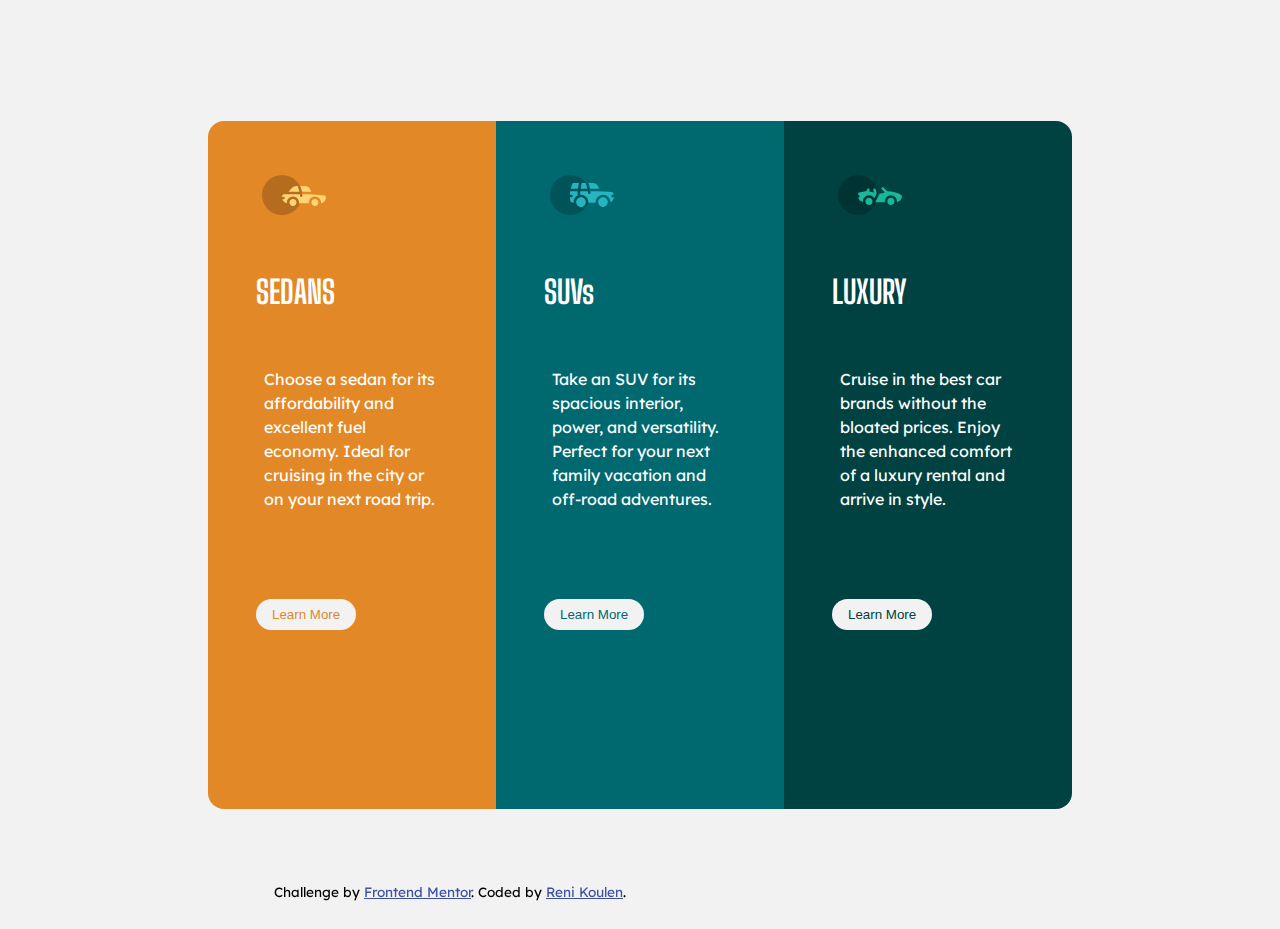
<file: index.html>
<!DOCTYPE html>
<html lang="en">
  <head>
    <meta charset="UTF-8" />
    <meta name="viewport" content="width=device-width, initial-scale=1.0" />

    <link
      rel="icon"
      type="image/png"
      sizes="32x32"
      href="./images/favicon-32x32.png"
    />
    <title>Frontend Mentor | 3-column preview card component</title>
    <link rel="stylesheet" href="styles.css" />
  </head>
  <body>
      <main class="flex-container">
        <div class="sedans cards">
          <img
            src="images/icon-sedans.svg"
            alt="darker circle with a sedan shaped car heading to the right still partially inside the darker circle"
          />
          <h1 class="h1">SEDANS</h1>
          <p>
            Choose a sedan for its affordability and excellent fuel economy.
            Ideal for cruising in the city or on your next road trip.
          </p>
          <button class="sedans-btn">Learn More</button>
        </div>
        <div class="suvs cards">
          <img
            src="images/icon-suvs.svg"
            alt="darker circle with a SUV shaped car heading to the right still partially inside the darker circle"
          />
          <h1 class="h1">SUVs</h1>
          <p>
            Take an SUV for its spacious interior, power, and versatility.
            Perfect for your next family vacation and off-road adventures.
          </p>
          <button class="suvs-btn">Learn More</button>
        </div>

        <div class="luxury cards">
          <img
            src="images/icon-luxury.svg"
            alt="darker circle with a convertible shaped car heading to the right still partially inside the darker circle"
          />
          <h1 class="h1">LUXURY</h1>
          <p>
            Cruise in the best car brands without the bloated prices. Enjoy the
            enhanced comfort of a luxury rental and arrive in style.
          </p>
          <button class="luxury-btn">Learn More</button>
        </div>
      </main>

    <footer class="attribution">
      Challenge by
      <a href="https://www.frontendmentor.io?ref=challenge" target="_blank"
        >Frontend Mentor</a
      >. Coded by <a href="#">Reni Koulen</a>.
    </footer>
  </body>
</html>
</file>
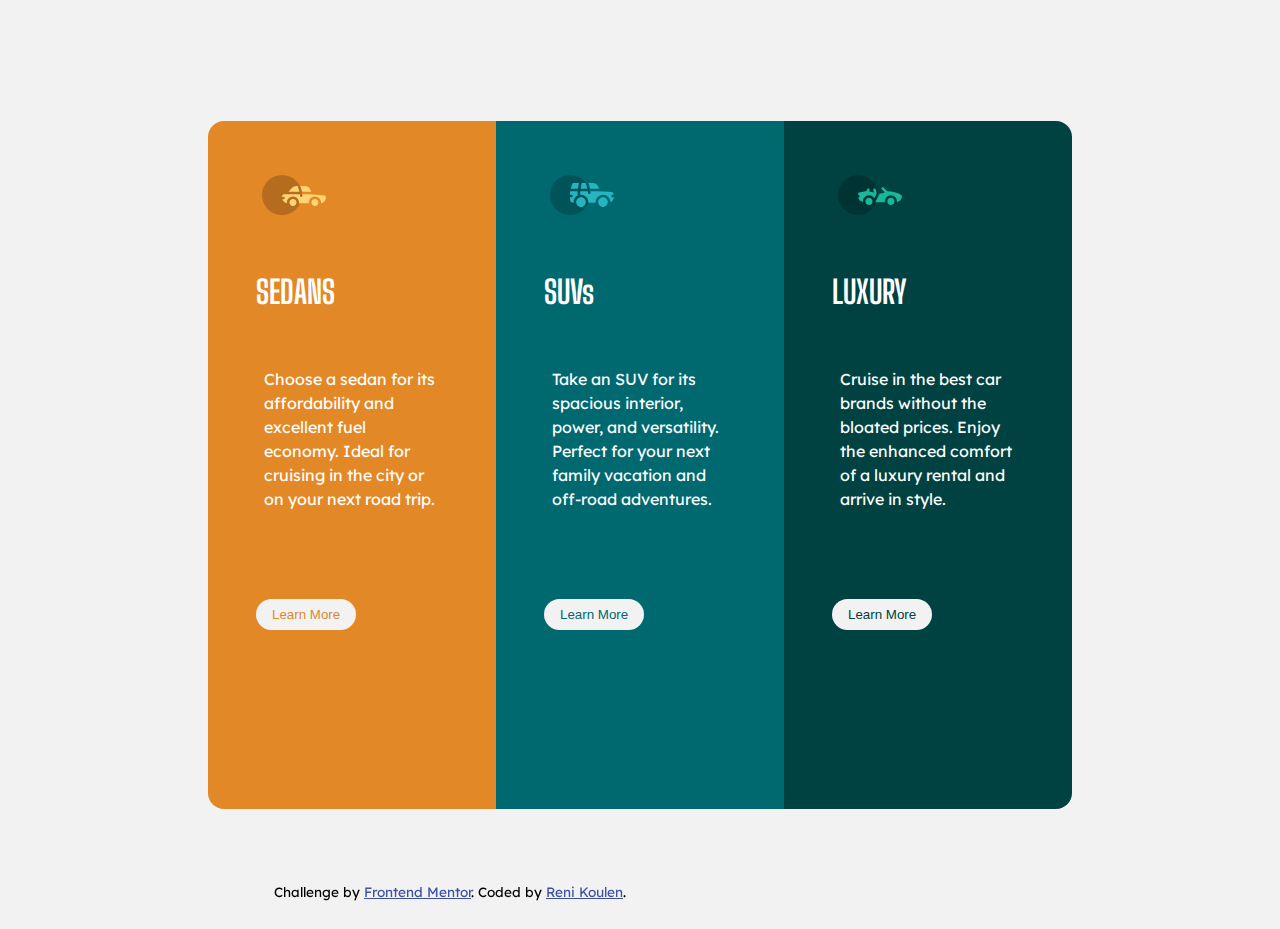
<file: 3-column-preview-card-component-main/index.html>
<!DOCTYPE html>
<html lang="en">
  <head>
    <meta charset="UTF-8" />
    <meta name="viewport" content="width=device-width, initial-scale=1.0" />
    

    <link
      rel="icon"
      type="image/png"
      sizes="32x32"
      href="./images/favicon-32x32.png"
    />

    <title>Frontend Mentor | 3-column preview card component</title>

    <link rel="stylesheet" href="styles.css" />
  </head>
  <body>
      <main class="flex-container">
        <div class="sedans cards">
          <img
            src="images/icon-sedans.svg"
            alt="darker circle with a sedan shaped car heading to the right still partially inside the darker circle"
          />
          <h1 class="h1">SEDANS</h1>
          <p>
            Choose a sedan for its affordability and excellent fuel economy.
            Ideal for cruising in the city or on your next road trip.
          </p>
          <button class="sedans-btn">Learn More</button>
        </div>
        <div class="suvs cards">
          <img
            src="images/icon-suvs.svg"
            alt="darker circle with a SUV shaped car heading to the right still partially inside the darker circle"
          />
          <h1 class="h1">SUVs</h1>
          <p>
            Take an SUV for its spacious interior, power, and versatility.
            Perfect for your next family vacation and off-road adventures.
          </p>
          <button class="suvs-btn">Learn More</button>
        </div>

        <div class="luxury cards">
          <img
            src="images/icon-luxury.svg"
            alt="darker circle with a convertible shaped car heading to the right still partially inside the darker circle"
          />
          <h1 class="h1">LUXURY</h1>
          <p>
            Cruise in the best car brands without the bloated prices. Enjoy the
            enhanced comfort of a luxury rental and arrive in style.
          </p>
          <button class="luxury-btn">Learn More</button>
        </div>
      </main>

    <footer class="attribution">
      Challenge by
      <a href="https://www.frontendmentor.io?ref=challenge" target="_blank"
        >Frontend Mentor</a
      >. Coded by <a href="#">Reni Koulen</a>.
    </footer>
  </body>
</html>
</file>
<file: styles.css>
/* lexend-deca-regular - latin */
@font-face {
  font-display: swap; /* Check https://developer.mozilla.org/en-US/docs/Web/CSS/@font-face/font-display for other options. */
  font-family: "Lexend Deca";
  font-style: normal;
  font-weight: 400;
  src: url("../fonts/lexend-deca-v17-latin-regular.eot"); /* IE9 Compat Modes */
  src: url("../fonts/lexend-deca-v17-latin-regular.eot?#iefix")
      format("embedded-opentype"),
    /* IE6-IE8 */ url("../fonts/lexend-deca-v17-latin-regular.woff2")
      format("woff2"),
    /* Super Modern Browsers */
      url("../fonts/lexend-deca-v17-latin-regular.woff") format("woff"),
    /* Modern Browsers */ url("../fonts/lexend-deca-v17-latin-regular.ttf")
      format("truetype"),
    /* Safari, Android, iOS */
      url("../fonts/lexend-deca-v17-latin-regular.svg#LexendDeca") format("svg"); /* Legacy iOS */
}

/* big-shoulders-display-regular - latin */
@font-face {
  font-display: swap; /* Check https://developer.mozilla.org/en-US/docs/Web/CSS/@font-face/font-display for other options. */
  font-family: "Big Shoulders Display";
  font-style: normal;
  font-weight: 400;
  src: url("../fonts/big-shoulders-display-v15-latin-regular.eot"); /* IE9 Compat Modes */
  src: url("../fonts/big-shoulders-display-v15-latin-regular.eot?#iefix")
      format("embedded-opentype"),
    /* IE6-IE8 */ url("../fonts/big-shoulders-display-v15-latin-regular.woff2")
      format("woff2"),
    /* Super Modern Browsers */
      url("../fonts/big-shoulders-display-v15-latin-regular.woff")
      format("woff"),
    /* Modern Browsers */
      url("../fonts/big-shoulders-display-v15-latin-regular.ttf")
      format("truetype"),
    /* Safari, Android, iOS */
      url("../fonts/big-shoulders-display-v15-latin-regular.svg#BigShouldersDisplay")
      format("svg"); /* Legacy iOS */
}
/* big-shoulders-display-700 - latin */
@font-face {
  font-display: swap; /* Check https://developer.mozilla.org/en-US/docs/Web/CSS/@font-face/font-display for other options. */
  font-family: "Big Shoulders Display";
  font-style: normal;
  font-weight: 700;
  src: url("../fonts/big-shoulders-display-v15-latin-700.eot"); /* IE9 Compat Modes */
  src: url("../fonts/big-shoulders-display-v15-latin-700.eot?#iefix")
      format("embedded-opentype"),
    /* IE6-IE8 */ url("../fonts/big-shoulders-display-v15-latin-700.woff2")
      format("woff2"),
    /* Super Modern Browsers */
      url("../fonts/big-shoulders-display-v15-latin-700.woff") format("woff"),
    /* Modern Browsers */
      url("../fonts/big-shoulders-display-v15-latin-700.ttf") format("truetype"),
    /* Safari, Android, iOS */
      url("../fonts/big-shoulders-display-v15-latin-700.svg#BigShouldersDisplay")
      format("svg"); /* Legacy iOS */
}

body {
  display: flex;
  justify-content: center;
  align-items: center;
  max-width: 85rem;
  background-color: hsl(0, 0%, 95%);
  font-size: 1rem;
  font-family: Lexend Deca, sans-serif;
}

.flex-container {
  display: flex;
  flex-wrap:wrap;
  justify-content: space-around;
  align-items: center;
  min-height: 25vh;
  background-color: hsl(0, 0%, 95%);
  margin: 12.5vh;
}

.cards {
  color: white;
  min-height: 40rem;
  width: 15rem;
  padding: 1.5rem;
}


img {
  padding: 30px;
}

.sedans {
  display: block;
  max-width: 100dvh;
  background-color: hsl(31, 77%, 52%);
  border-top-left-radius: 1rem;
  border-bottom-left-radius: 1rem;
}

.suvs {
  display: block;
  max-width: 100dvh;
  background-color: hsl(184, 100%, 22%);
}

.luxury {
  display: block;
  max-width: 100dvh;
  background-color: hsl(179, 100%, 13%);
  border-top-right-radius: 1rem;
  border-bottom-right-radius: 1rem;
}

.h1 {
  font-family: Big Shoulders Display, sans-serif;
  margin: 1.5rem;
  max-width: 100dvh;
}

p {
  height: 10rem;
  padding: 2rem;
  line-height: 1.5;
  max-width: 100dvh;
}

button {
  margin: 1.5rem;
  padding: 0.5rem 1rem;
  background-color: hsl(0, 0%, 95%);
  color: transparent;
  border-radius: 1.25rem;
}
.sedans-btn {
  color: hsl(31, 77%, 52%);
  border: hsl(31, 77%, 52%);
}

.suvs-btn {
  color: hsl(184, 100%, 22%);
  border: hsl(184, 100%, 22%);
}

.luxury-btn {
  color: hsl(179, 100%, 13%);
  border: hsl(179, 100%, 13%);
}

button:hover {
  color: hsl(0, 0%, 95%);
  border: 0.0625rem solid hsl(0, 0%, 95%);
}

.sedans-btn:hover {
  background-color: hsl(31, 77%, 52%);
}

.suvs-btn:hover {
  background-color: hsl(184, 100%, 22%);
}

.luxury-btn:hover {
  background-color: hsl(179, 100%, 13%);
}

footer {
  position: fixed;
  left: 0;
  bottom: 0;
  width: 100dvh;
}

.attribution {
  font-size: 0.85rem;
  text-align: center;
}
.attribution a {
  color: hsl(228, 45%, 44%);
}

.cards >*{
  flex-grow: 1;
  flex-shrink: 1;
  flex-basis: 375px;
}
</file>
<file: 3-column-preview-card-component-main/styles.css>
/* lexend-deca-regular - latin */
@font-face {
  font-display: swap; /* Check https://developer.mozilla.org/en-US/docs/Web/CSS/@font-face/font-display for other options. */
  font-family: "Lexend Deca";
  font-style: normal;
  font-weight: 400;
  src: url("../fonts/lexend-deca-v17-latin-regular.eot"); /* IE9 Compat Modes */
  src: url("../fonts/lexend-deca-v17-latin-regular.eot?#iefix")
      format("embedded-opentype"),
    /* IE6-IE8 */ url("../fonts/lexend-deca-v17-latin-regular.woff2")
      format("woff2"),
    /* Super Modern Browsers */
      url("../fonts/lexend-deca-v17-latin-regular.woff") format("woff"),
    /* Modern Browsers */ url("../fonts/lexend-deca-v17-latin-regular.ttf")
      format("truetype"),
    /* Safari, Android, iOS */
      url("../fonts/lexend-deca-v17-latin-regular.svg#LexendDeca") format("svg"); /* Legacy iOS */
}

/* big-shoulders-display-regular - latin */
@font-face {
  font-display: swap; /* Check https://developer.mozilla.org/en-US/docs/Web/CSS/@font-face/font-display for other options. */
  font-family: "Big Shoulders Display";
  font-style: normal;
  font-weight: 400;
  src: url("../fonts/big-shoulders-display-v15-latin-regular.eot"); /* IE9 Compat Modes */
  src: url("../fonts/big-shoulders-display-v15-latin-regular.eot?#iefix")
      format("embedded-opentype"),
    /* IE6-IE8 */ url("../fonts/big-shoulders-display-v15-latin-regular.woff2")
      format("woff2"),
    /* Super Modern Browsers */
      url("../fonts/big-shoulders-display-v15-latin-regular.woff")
      format("woff"),
    /* Modern Browsers */
      url("../fonts/big-shoulders-display-v15-latin-regular.ttf")
      format("truetype"),
    /* Safari, Android, iOS */
      url("../fonts/big-shoulders-display-v15-latin-regular.svg#BigShouldersDisplay")
      format("svg"); /* Legacy iOS */
}
/* big-shoulders-display-700 - latin */
@font-face {
  font-display: swap; /* Check https://developer.mozilla.org/en-US/docs/Web/CSS/@font-face/font-display for other options. */
  font-family: "Big Shoulders Display";
  font-style: normal;
  font-weight: 700;
  src: url("../fonts/big-shoulders-display-v15-latin-700.eot"); /* IE9 Compat Modes */
  src: url("../fonts/big-shoulders-display-v15-latin-700.eot?#iefix")
      format("embedded-opentype"),
    /* IE6-IE8 */ url("../fonts/big-shoulders-display-v15-latin-700.woff2")
      format("woff2"),
    /* Super Modern Browsers */
      url("../fonts/big-shoulders-display-v15-latin-700.woff") format("woff"),
    /* Modern Browsers */
      url("../fonts/big-shoulders-display-v15-latin-700.ttf") format("truetype"),
    /* Safari, Android, iOS */
      url("../fonts/big-shoulders-display-v15-latin-700.svg#BigShouldersDisplay")
      format("svg"); /* Legacy iOS */
}

body {
  display: flex;
  justify-content: center;
  align-items: center;
  max-width: 85rem;
  background-color: hsl(0, 0%, 95%);
  font-size: 1rem;
  font-family: Lexend Deca, sans-serif;
}

.flex-container {
  display: flex;
  justify-content: space-around;
  align-items: center;
  min-height: 25vh;
  background-color: hsl(0, 0%, 95%);
  margin: 12.5vh;
}

.cards {
  color: white;
  min-height: 40rem;
  width: 15rem;
  padding: 1.5rem;
}

/* 
body {
  background-color: hsl(0, 0%, 95%);
  max-width: 85dvh;
  min-height: 100dvh;
  display: flex;
  align-items: center;
  justify-content: center;
  font-size: 1rem;
  font-family: Lexend Deca, sans-serif;
}

.container {
  margin: 0 auto;
}

main {
  display: flex;
  justify-content: center;
  color: hsl(0, 0%, 95%);
  max-width: 100dvh;
  max-height: 100dvh;
}

.cards {
  display: grid;
  grid-template-columns: repeat(3, 1fr);
  color: hsl(0, 0%, 95%);
  max-width: 100dvh;
  max-height: 100dvh;
} */

img {
  padding: 30px;
}

.sedans {
  display: block;
  max-width: 100dvh;
  background-color: hsl(31, 77%, 52%);
  border-top-left-radius: 1rem;
  border-bottom-left-radius: 1rem;
}

.suvs {
  display: block;
  max-width: 100dvh;
  background-color: hsl(184, 100%, 22%);
}

.luxury {
  display: block;
  max-width: 100dvh;
  background-color: hsl(179, 100%, 13%);
  border-top-right-radius: 1rem;
  border-bottom-right-radius: 1rem;
}

.h1 {
  font-family: Big Shoulders Display, sans-serif;
  margin: 1.5rem;
  max-width: 100dvh;
}

p {
  height: 10rem;
  padding: 2rem;
  line-height: 1.5;
  max-width: 100dvh;
}

button {
  margin: 1.5rem;
  padding: 0.5rem 1rem;
  background-color: hsl(0, 0%, 95%);
  color: transparent;
  border-radius: 1.25rem;
}
.sedans-btn {
  color: hsl(31, 77%, 52%);
  border: hsl(31, 77%, 52%);
}

.suvs-btn {
  color: hsl(184, 100%, 22%);
  border: hsl(184, 100%, 22%);
}

.luxury-btn {
  color: hsl(179, 100%, 13%);
  border: hsl(179, 100%, 13%);
}

button:hover {
  color: hsl(0, 0%, 95%);
  border: 0.0625rem solid hsl(0, 0%, 95%);
}

.sedans-btn:hover {
  background-color: hsl(31, 77%, 52%);
}

.suvs-btn:hover {
  background-color: hsl(184, 100%, 22%);
}

.luxury-btn:hover {
  background-color: hsl(179, 100%, 13%);
}

footer {
  position: fixed;
  left: 0;
  bottom: 0;
  width: 100dvh;
}

.attribution {
  font-size: 0.85rem;
  text-align: center;
}
.attribution a {
  color: hsl(228, 45%, 44%);
}

@media (max-width: 23.4375rem) {
  main {
    max-width: 50dvh;
    max-height: 50dvh;
  }

  .cards {
    display: grid;
    grid-template-columns: 1fr;
  }
}
</file>
